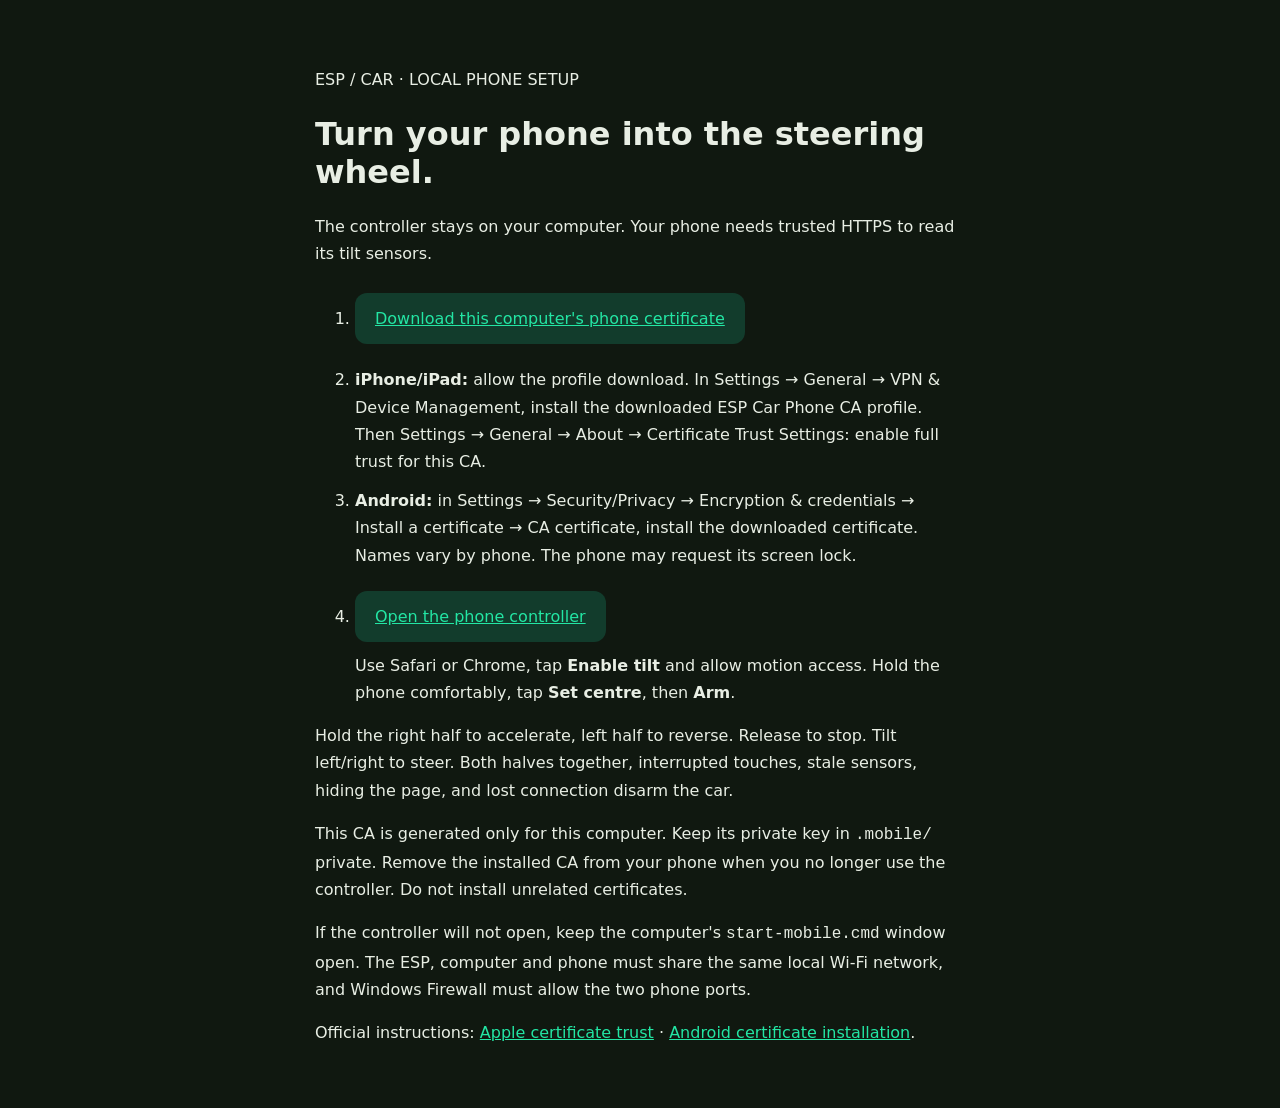
<file: web/phone-setup.html>
<!doctype html><html lang="en"><head><meta charset="utf-8"><meta name="viewport" content="width=device-width,initial-scale=1"><title>ESP Car | Phone setup</title><style>body{background:#101810;color:#e8eee4;font:16px system-ui;max-width:650px;margin:30px auto;padding:20px;line-height:1.7}a{color:#23e6a4}h1{line-height:1.2}li{margin:12px 0}.button{display:inline-block;padding:12px 20px;background:#123c2c;border-radius:12px;margin:10px 0}code{overflow-wrap:anywhere}</style></head><body><p>ESP / CAR · LOCAL PHONE SETUP</p><h1>Turn your phone into the steering wheel.</h1><p>The controller stays on your computer. Your phone needs trusted HTTPS to read its tilt sensors.</p><ol><li><a class="button" href="/phone-ca.crt">Download this computer's phone certificate</a></li><li><strong>iPhone/iPad:</strong> allow the profile download. In Settings → General → VPN &amp; Device Management, install the downloaded ESP Car Phone CA profile. Then Settings → General → About → Certificate Trust Settings: enable full trust for this CA.</li><li><strong>Android:</strong> in Settings → Security/Privacy → Encryption &amp; credentials → Install a certificate → CA certificate, install the downloaded certificate. Names vary by phone. The phone may request its screen lock.</li><li><a class="button" href="https://PHONE_ADDRESS:8767/phone">Open the phone controller</a><br>Use Safari or Chrome, tap <strong>Enable tilt</strong> and allow motion access. Hold the phone comfortably, tap <strong>Set centre</strong>, then <strong>Arm</strong>.</li></ol><p>Hold the right half to accelerate, left half to reverse. Release to stop. Tilt left/right to steer. Both halves together, interrupted touches, stale sensors, hiding the page, and lost connection disarm the car.</p><p>This CA is generated only for this computer. Keep its private key in <code>.mobile/</code> private. Remove the installed CA from your phone when you no longer use the controller. Do not install unrelated certificates.</p><p>If the controller will not open, keep the computer's <code>start-mobile.cmd</code> window open. The ESP, computer and phone must share the same local Wi-Fi network, and Windows Firewall must allow the two phone ports.</p><p>Official instructions: <a href="https://support.apple.com/en-us/102390">Apple certificate trust</a> &middot; <a href="https://support.google.com/pixelphone/answer/2844832">Android certificate installation</a>.</p></body></html>
</file>
